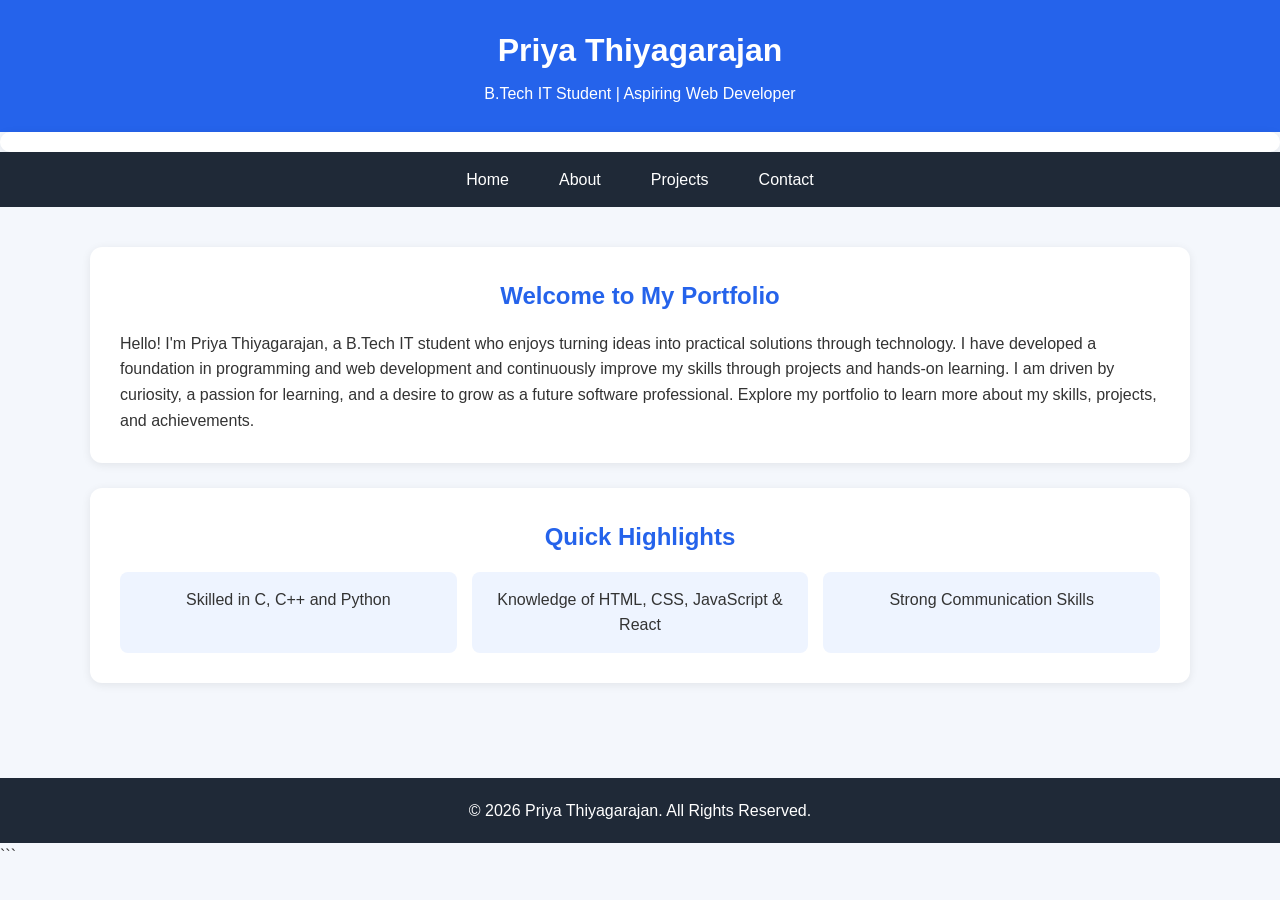
<file: index.html>
<!DOCTYPE html>
<html lang="en">

<head>
<meta charset="UTF-8">

<meta name="viewport" content="width=device-width, initial-scale=1.0">

<meta name="description"
content="Priya's personal portfolio website showcasing projects and skills.">

<meta name="keywords"
content="Portfolio, Student, Web Developer">

<meta name="author"
content="Priya Thiyagarajan">

<title>Home | Priya Thiyagarajan</title>

<style>

*{
    margin:0;
    padding:0;
    box-sizing:border-box;
    font-family:Arial, sans-serif;
}

body{
    background:#f4f7fc;
    color:#333;
    line-height:1.6;
}

/* Header */

header{
    background:#2563eb;
    color:white;
    text-align:center;
    padding:25px;
}

header h1{
    margin-bottom:5px;
}                                                                           

header p{
    font-size:1rem;
}

/* Navigation */

nav{
    background:#1f2937;
}

nav ul{
    list-style:none;
    display:flex;
    justify-content:center;
}

nav ul li{
    margin:0;
}

nav ul li a{
    display:block;
    color:white;
    text-decoration:none;
    padding:15px 25px;
}

nav ul li a:hover{
    background:#2563eb;
}

/* Main Content */

.container{
    width:90%;
    max-width:1100px;
    margin:auto;
    padding:40px 0;
}

.card{
    background:white;
    padding:30px;
    border-radius:12px;
    box-shadow:0 2px 10px rgba(0,0,0,0.08);
    margin-bottom:25px;
}

.card h2{
    color:#2563eb;
    margin-bottom:15px;
}

.highlight-grid{
    display:grid;
    grid-template-columns:repeat(auto-fit,minmax(250px,1fr));
    gap:15px;
}

.highlight{
    background:#eef4ff;
    padding:15px;
    border-radius:8px;
    text-align:center;
    font-weight:500;
}

/* Footer */

footer{
    background:#1f2937;
    color:white;
    text-align:center;
    padding:20px;
    margin-top:30px;
}

</style>

</head>

<body>

<header>
    <h1>Priya Thiyagarajan</h1>
    <p>B.Tech IT Student | Aspiring Web Developer</p>
</header>
<section style="background:white;
    padding:10px;
    border-radius:10px;
    box-shadow:0 2px 10px rgba(0,0,0,0.08);
    margin-bottom:0px;">
        
    </section>
<nav aria-label="Main Navigation">
    <ul>
        <li><a href="index.html">Home   </a></li>
        <li><a href="about.html">About       </a></li>
        <li><a href="projects.html">Projects   </a></li>
        <li><a href="contact.html">Contact</a></li>
    </ul>
</nav>



<main>

<div class="container">

    <section class="card" aria-labelledby="hero-title">
    <center>
        <h2 id="hero-title">Welcome to My Portfolio</h2>
    </center>
        <p>
            Hello! I'm Priya Thiyagarajan, a B.Tech IT student who enjoys turning ideas into practical solutions through technology. I have developed a foundation in programming and web development and continuously improve my skills through projects and hands-on learning. I am driven by curiosity, a passion for learning, and a desire to grow as a future software professional. Explore my portfolio to learn more about my skills, projects, and achievements.
        </p>

    </section>

    <section class="card">
        <center>
        <h2>Quick Highlights</h2>
        </center>


        <div class="highlight-grid">

            

            <div class="highlight">
                 Skilled in C, C++ and Python
            </div>

            <div class="highlight">
                Knowledge of HTML, CSS, JavaScript & React
            </div>


            <div class="highlight">
                Strong Communication Skills
            </div>


        </div>

    </section>

</div>

</main>

<footer>
    <p>© 2026 Priya Thiyagarajan. All Rights Reserved.</p>
</footer>

</body>
</html>
```
</file>
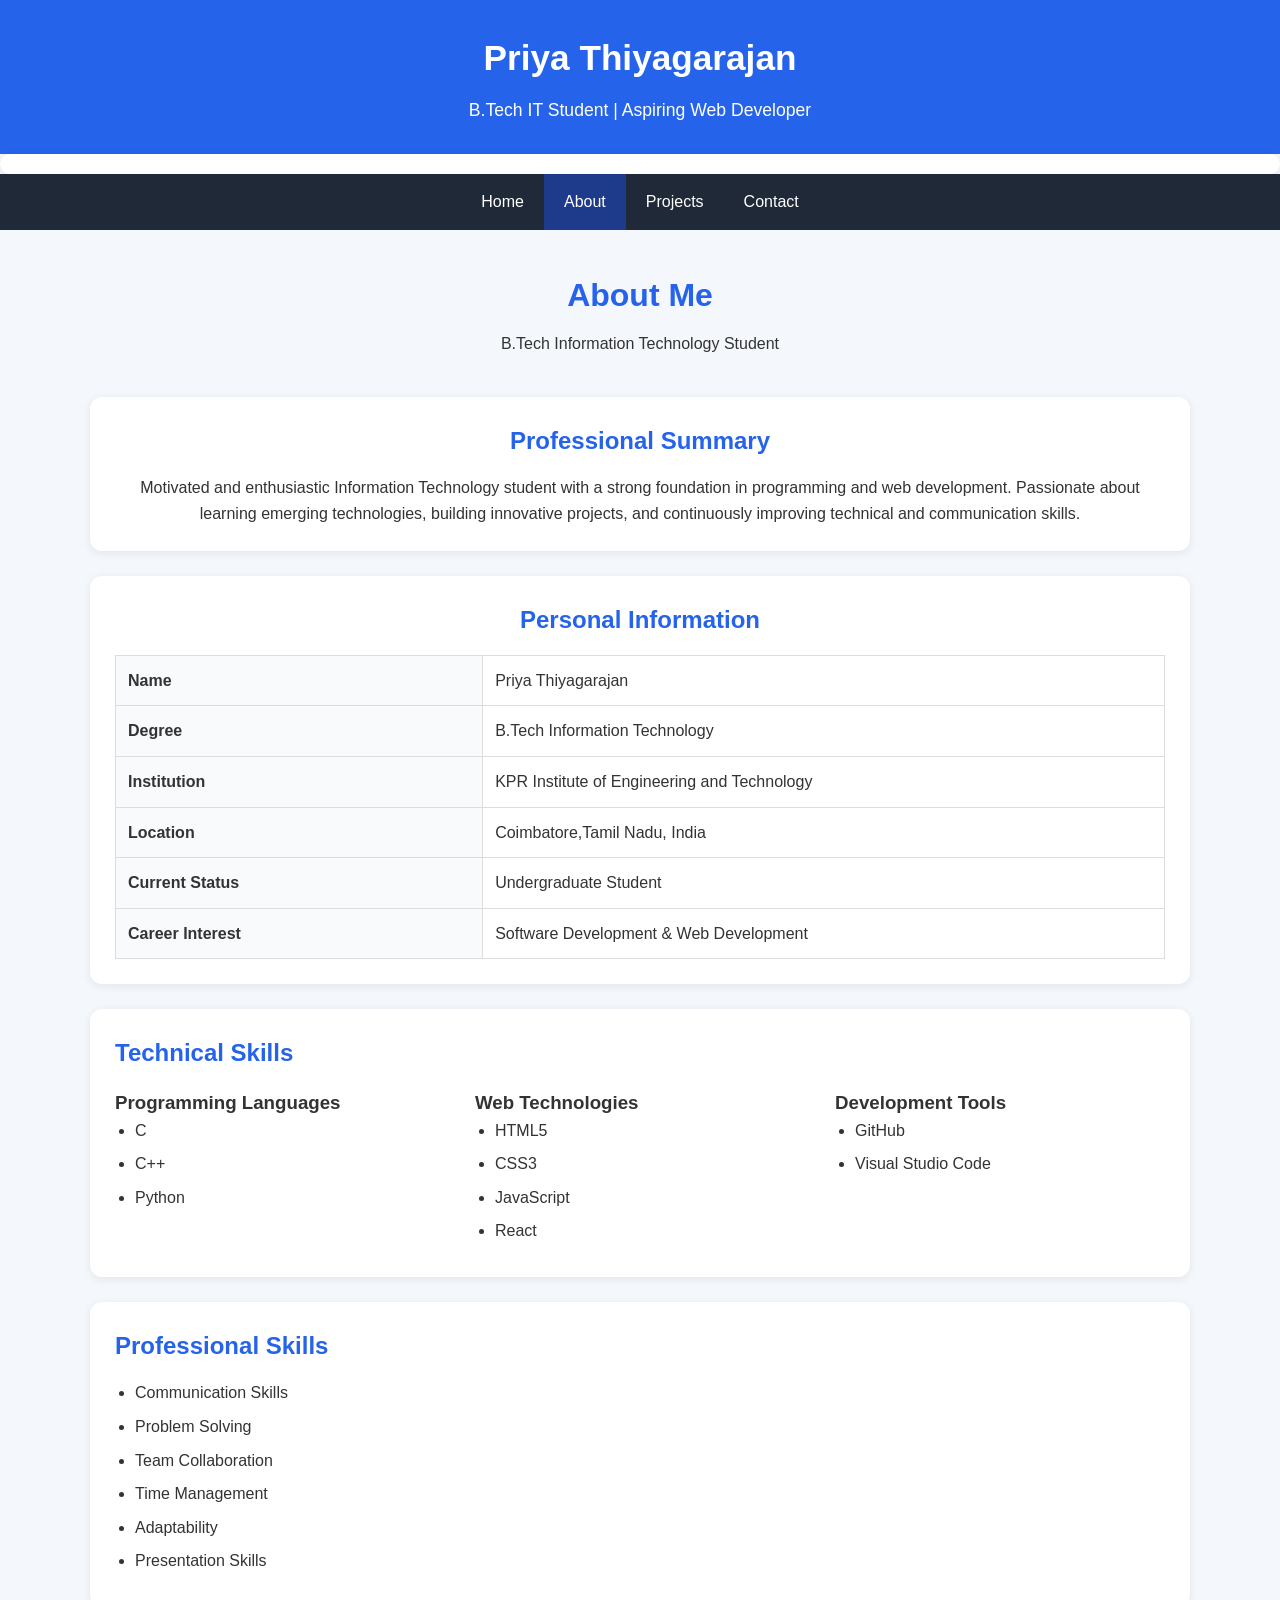
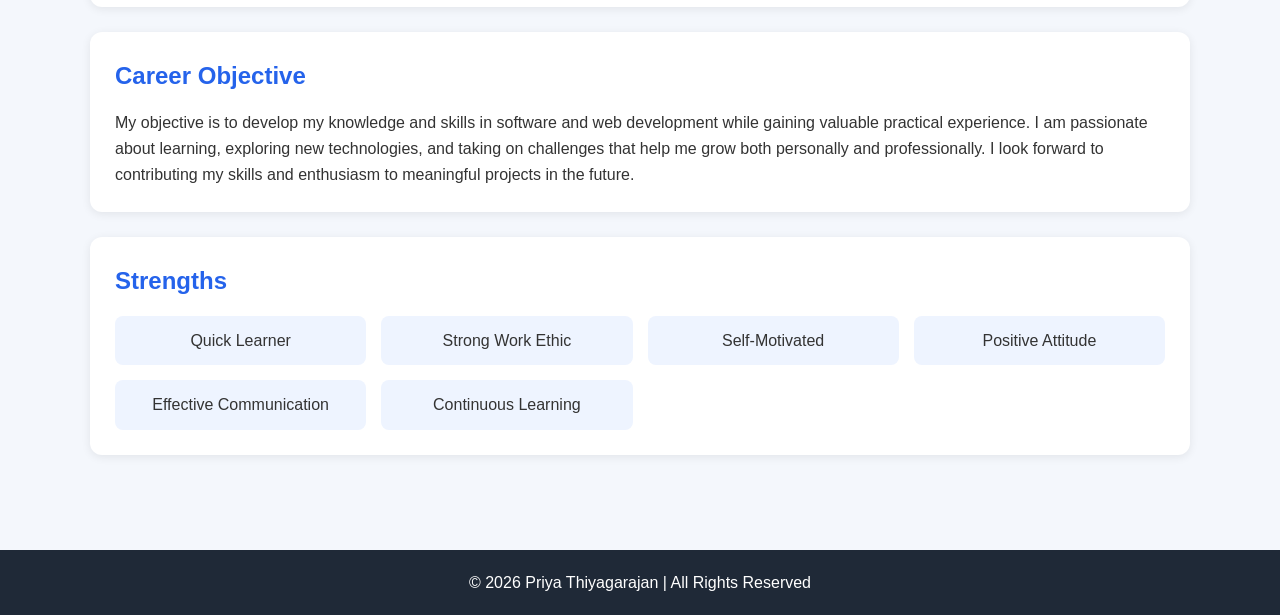
<file: about.html>
<!DOCTYPE html>
<html lang="en">
<head>
<meta charset="UTF-8">
<meta name="viewport" content="width=device-width, initial-scale=1.0">
<title>About Me | Priya Thiyagarajan</title>

<style>
*{
    margin:0;
    padding:0;
    box-sizing:border-box;
    font-family: Arial, sans-serif;
}

body{
    background:#f4f7fc;
    color:#333;
    line-height:1.6;
}
header{
    background:#2563eb;
    color:white;
    text-align:center;
    padding:30px 20px;
}

header h1{
    margin-bottom:10px;
    font-size:2.2rem;
}

header p{
    font-size:1.1rem;
}

nav{
    background:#1f2937;
    display:flex;
    justify-content:center;
    flex-wrap:wrap;
}

nav a{
    color:white;
    text-decoration:none;
    padding:15px 20px;
    transition:0.3s;
}

nav a:hover{
    background:#1d4ed8;
}

nav a.active{
    background:#1e3a8a;
}

.container{
    width:90%;
    max-width:1100px;
    margin:auto;
    padding:40px 0;
}

.page-title{
    text-align:center;
    margin-bottom:40px;
}

.page-title h1{
    color:#2563eb;
    margin-bottom:10px;
}

.card{
    background:white;
    padding:25px;
    border-radius:12px;
    margin-bottom:25px;
    box-shadow:0 2px 10px rgba(0,0,0,0.08);
}

.card h2{
    color:#2563eb;
    margin-bottom:15px;
}

table{
    width:100%;
    border-collapse:collapse;
}

table td{
    padding:12px;
    border:1px solid #ddd;
}

table td:first-child{
    font-weight:bold;
    width:35%;
    background:#f8fafc;
}

.skills-container{
    display:flex;
    gap:30px;
    flex-wrap:wrap;
}

.skill-box{
    flex:1;
    min-width:250px;
}

ul{
    padding-left:20px;
}

li{
    margin-bottom:8px;
}

.strengths{
    display:grid;
    grid-template-columns:repeat(auto-fit,minmax(250px,1fr));
    gap:15px;
}

.strength-item{
    background:#eef4ff;
    padding:12px;
    border-radius:8px;
    text-align:center;
    font-weight:500;
}

footer{
    text-align:center;
    padding:20px;
    background:#1f2937;
    color:white;
    margin-top:30px;
}
</style>
</head>

<body>
    <header>
    <h1>Priya Thiyagarajan</h1>
    <p>B.Tech IT Student | Aspiring Web Developer</p>
</header>
<section style="background:white;
    padding:10px;
    border-radius:10px;
    box-shadow:0 2px 10px rgba(0,0,0,0.08);
    margin-bottom:0px;">
        
    </section>
<nav>
    <a href="index.html">Home        </a>
    <a href="about.html" class="active">About       </a>
    <a href="projects.html">Projects       </a>
    <a href="contact.html">Contact</a>
</nav>

    <main>

<div class="container">

    <div class="page-title">
        <h1>About Me</h1>
        <p>B.Tech Information Technology Student</p>
    </div>

    <div class="card">
        <center>
        <h2>Professional Summary</h2>
        <p>
            Motivated and enthusiastic Information Technology student with a strong foundation
            in programming and web development. Passionate about learning emerging technologies,
            building innovative projects, and continuously improving technical and communication skills.
        </p>
        </center>
        </div>

    <div class="card">
        <center>
        <h2>Personal Information</h2>
        </center>
        <table>
            <tr>
                <td>Name</td>
                <td>Priya Thiyagarajan</td>
            </tr>

            <tr>
                <td>Degree</td>
                <td>B.Tech Information Technology</td>
            </tr>

            <tr>
                <td>Institution</td>
                <td>KPR Institute of Engineering and Technology</td>
            </tr>

            <tr>
                <td>Location</td>
                <td>Coimbatore,Tamil Nadu, India</td>
            </tr>

            <tr>
                <td>Current Status</td>
                <td>Undergraduate Student</td>
            </tr>

            <tr>
                <td>Career Interest</td>
                <td>Software Development & Web Development</td>
            </tr>
        </table>
    </div>

    <div class="card">
        <h2>Technical Skills</h2>

        <div class="skills-container">

            <div class="skill-box">
                <h3>Programming Languages</h3>
                <ul>
                    <li>C</li>
                    <li>C++</li>
                    <li>Python</li>
                </ul>
            </div>

            <div class="skill-box">
                <h3>Web Technologies</h3>
                <ul>
                    <li>HTML5</li>
                    <li>CSS3</li>
                    <li>JavaScript</li>
                    <li>React</li>
                </ul>
            </div>

            <div class="skill-box">
                <h3>Development Tools</h3>
                <ul>
                    <li>GitHub</li>
                    <li>Visual Studio Code</li>
                </ul>
            </div>

        </div>
    </div>

    <div class="card">
        <h2>Professional Skills</h2>

        <ul>
            <li>Communication Skills</li>
            <li>Problem Solving</li>
            <li>Team Collaboration</li>
            <li>Time Management</li>
            <li>Adaptability</li>
            <li>Presentation Skills</li>
        </ul>
    </div>

    <div class="card">
        <h2>Career Objective</h2>

        <p>
            My objective is to develop my knowledge and skills in software and web development while gaining valuable practical experience. I am passionate about learning, exploring new technologies, and taking on challenges that help me grow both personally and professionally. I look forward to contributing my skills and enthusiasm to meaningful projects in the future.

        </p>
    </div>

    <div class="card">
        <h2>Strengths</h2>

        <div class="strengths">
            <div class="strength-item">Quick Learner</div>
            <div class="strength-item">Strong Work Ethic</div>
            <div class="strength-item">Self-Motivated</div>
            <div class="strength-item">Positive Attitude</div>
            <div class="strength-item">Effective Communication</div>
            <div class="strength-item">Continuous Learning</div>
        </div>
    </div>

</div>

<footer>
    © 2026 Priya Thiyagarajan | All Rights Reserved
</footer>

</body>
</html>
</file>
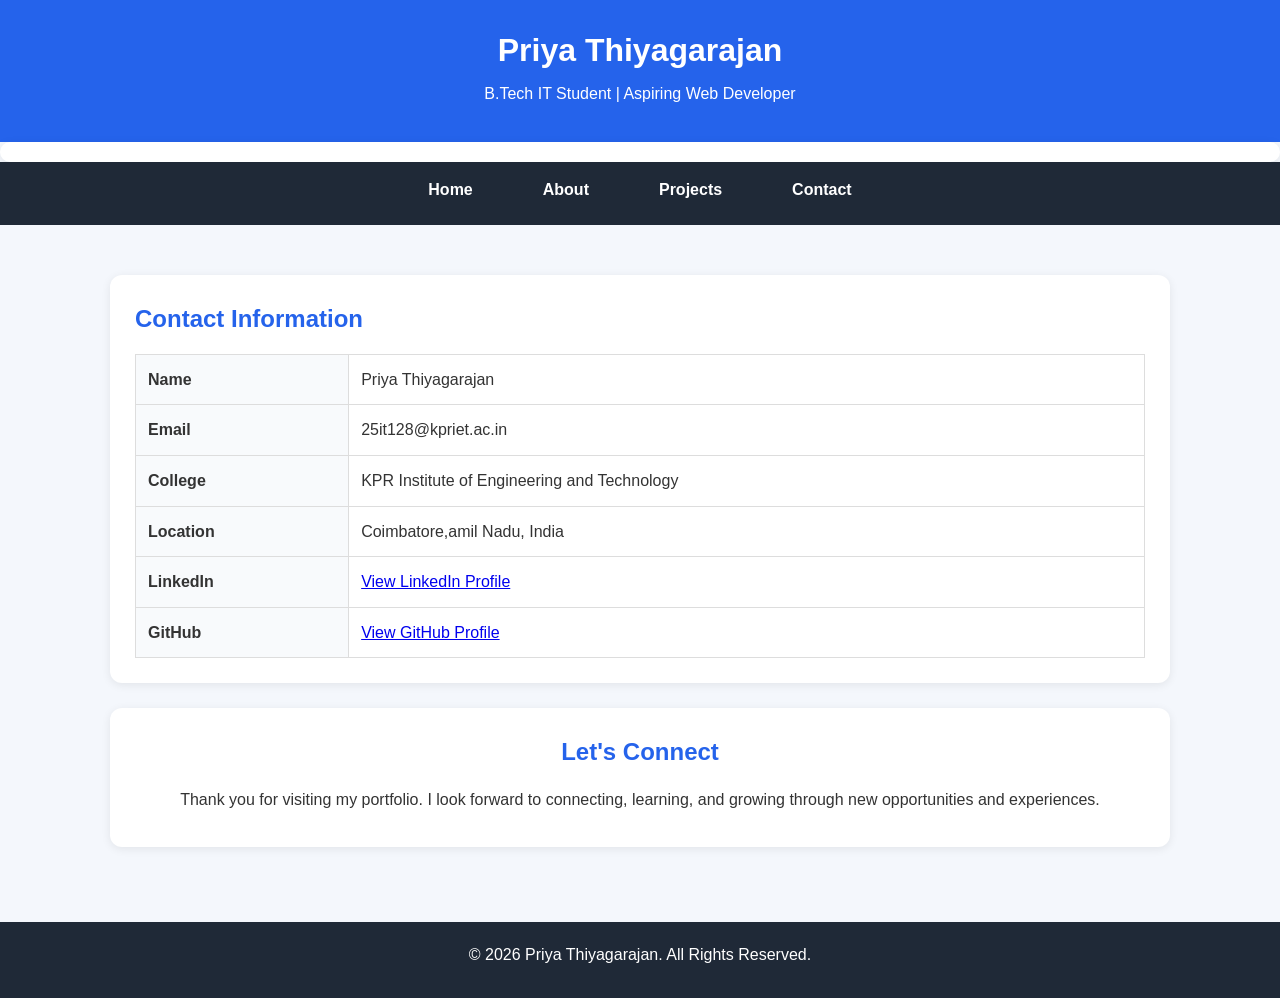
<file: contact.html>
<!DOCTYPE html>
<html lang="en">
<head>
    <meta charset="UTF-8">
    <meta name="viewport" content="width=device-width, initial-scale=1.0">
    <title>Contact | Priya Thiyagarajan</title>

    <style>
        body{

font-family: Arial, sans-serif;

margin:0;

line-height:1.6;

}

header{
background:#333;

color:white;

text-align:center;

padding:20px;

}

nav ul{

display:flex;

justify-content:center;

gap:20px;

list-style:none;

padding:0;

}

nav a{

text-decoration:none;

font-weight:bold;

}

main{

padding:20px;

}

section{

margin-bottom:30px;

}

footer{

text-align:center;

padding:20px;

background:#f4f4f4;

}

a:focus,
button:focus,
input:focus,
textarea:focus{

outline:3px solid blue;

}

.container{
    width:90%;
    max-width:1100px;
    margin:auto;
    padding:40px 0;
}

.page-title{
    text-align:center;
    margin-bottom:40px;
}

.page-title h1{
    color:#2563eb;
    margin-bottom:10px;
}

.card{
    background:white;
    padding:25px;
    border-radius:12px;
    margin-bottom:25px;
    box-shadow:0 2px 10px rgba(0,0,0,0.08);
}
/* ===== GLOBAL STYLES ===== */

*{
    margin:0;
    padding:0px;
    box-sizing:border-box;
    font-family: Arial, Helvetica, sans-serif;
}

body{
    background-color:#f4f7fc;
    color:#333;
    line-height:1.6;
}

/* ===== HEADER ===== */

header{
    background:#2563eb;
    color:white;
    text-align:center;
    padding:25px;
}

header h1{
    margin-bottom:5px;
    font-size:2rem;
}

header p{
    font-size:1rem;
}

/* ===== NAVIGATION ===== */

nav{
    background:#1f2937;
}

nav ul{
    list-style:none;
    display:flex;
    justify-content:center;
    flex-wrap:wrap;
}

nav ul li a{
    display:block;
    color:white;
    text-decoration:none;
    padding:15px 25px;
    transition:0.3s;
}

nav ul li a:hover{
    background:#2563eb;
}

/* ===== MAIN CONTENT ===== */

main{
    width:90%;
    max-width:1100px;
    margin:30px auto;
}

/* ===== WHITE CONTENT BOXES ===== */

section,
article{
    background:white;
    padding:25px;
    margin-bottom:25px;
    border-radius:12px;
    box-shadow:0 2px 10px rgba(0,0,0,0.08);
}

section h2,
article h3{
    color:#2563eb;
    margin-bottom:15px;
}

p{
    margin-bottom:10px;
}

/* ===== TABLES ===== */

table{
    width:100%;
    border-collapse:collapse;
    margin-top:15px;
}

table td,
table th{
    border:1px solid #ddd;
    padding:12px;
}

table th{
    background:#2563eb;
    color:white;
}

table td:first-child{
    font-weight:bold;
    background:#f8fafc;
}

/* ===== LISTS ===== */

ul{
    padding-left:20px;
}

li{
    margin-bottom:8px;
}

/* ===== CONTACT FORM ===== */

form{
    display:flex;
    flex-direction:column;
    gap:15px;
}

input,
textarea{
    padding:12px;
    border:1px solid #ccc;
    border-radius:6px;
}

button{
    background:#2563eb;
    color:white;
    border:none;
    padding:12px;
    border-radius:6px;
    cursor:pointer;
}

button:hover{
    background:#1d4ed8;
}

/* ===== FOOTER ===== */

footer{
    background:#1f2937;
    color:white;
    text-align:center;
    padding:20px;
    margin-top:30px;
}

/* ===== RESPONSIVE ===== */

@media(max-width:768px){

    nav ul{
        flex-direction:column;
        text-align:center;
    }

    header h1{
        font-size:1.6rem;
    }

}

    </style>
</head>

<body>

<header>
    <h1>Priya Thiyagarajan</h1>
    <p>B.Tech IT Student | Aspiring Web Developer</p>
</header>
    <section style="background:white;
    padding:10px;
    border-radius:10px;
    box-shadow:0 2px 10px rgba(0,0,0,0.08);
    margin-bottom:0px;">
        
    </section>

<nav aria-label="Main Navigation">
    <ul>
        <li><a href="index.html">Home</a></li>
        <li><a href="about.html">About</a></li>
        <li><a href="projects.html">Projects</a></li>
        <li><a href="contact.html">Contact</a></li>
    </ul>
</nav>

<main>

    <section aria-labelledby="contact-heading">

        <h2 id="contact-heading">Contact Information</h2>

        <table>
            <tr>
                <td><strong>Name</strong></td>
                <td>Priya Thiyagarajan</td>
            </tr>

            <tr>
                <td><strong>Email</strong></td>
                <td>25it128@kpriet.ac.in</td>
            </tr>

            <tr>
                <td><strong>College</strong></td>
                <td>KPR Institute of Engineering and Technology</td>
            </tr>

            <tr>
                <td><strong>Location</strong></td>
                <td>Coimbatore,amil Nadu, India</td>
            </tr>

            <tr>
                <td><strong>LinkedIn</strong></td>
                <td>
                    <a href="https://www.linkedin.com/in/priya-thiyagarajan-110914383?utm_source=share_via&utm_content=profile&utm_medium=member_android" target="_blank">
                        View LinkedIn Profile
                    </a>
                </td>
            </tr>

            <tr>
                <td><strong>GitHub</strong></td>
                <td>
                    <a href="https://github.com/Priya-28-sys" target="_blank">
                        View GitHub Profile
                    </a>
                </td>
            </tr>
        </table>

    </section>

    <section>
        <center>
        
            <h2>Let's Connect</h2
        </center>

<p>
Thank you for visiting my portfolio. I look forward to connecting, learning, and growing through new opportunities and experiences.
</p>

        

    </section>

</main>

<footer>
    <p>© 2026 Priya Thiyagarajan. All Rights Reserved.</p>
</footer>

</body>
</html>
</file>
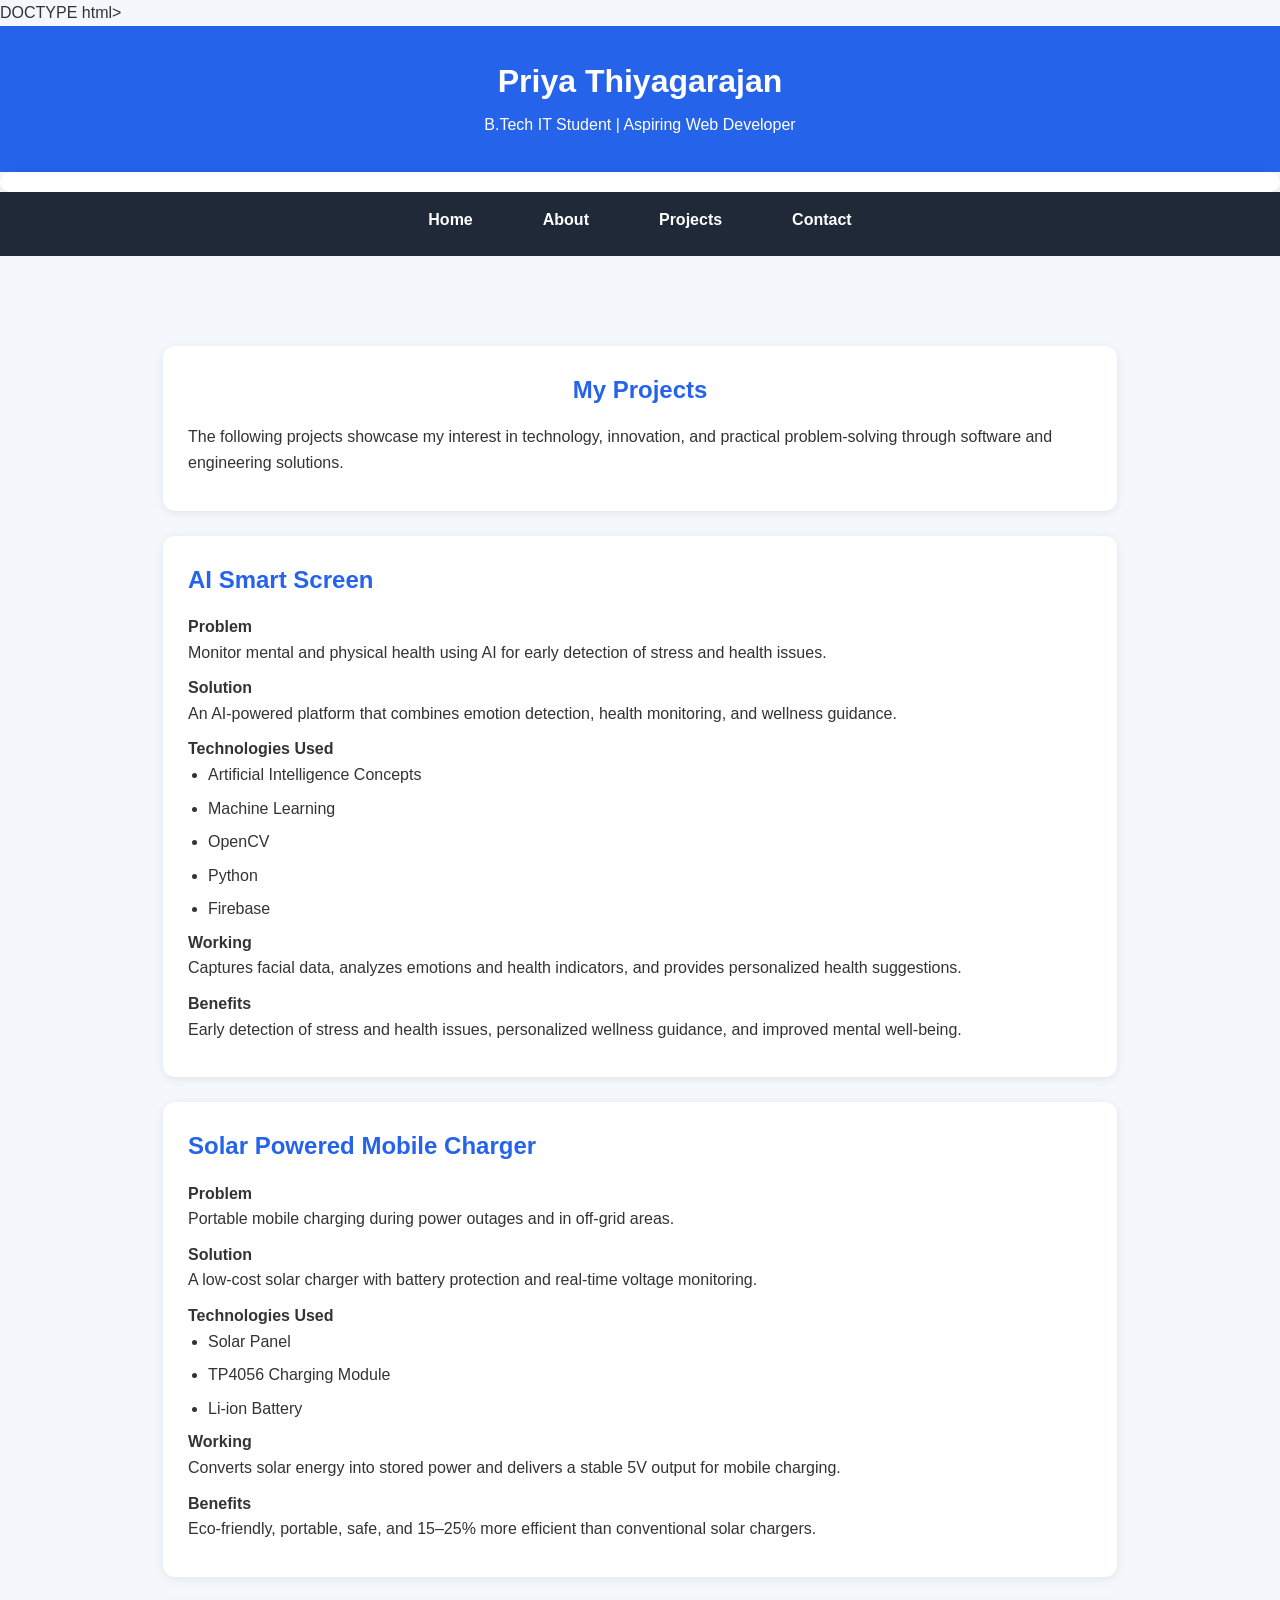
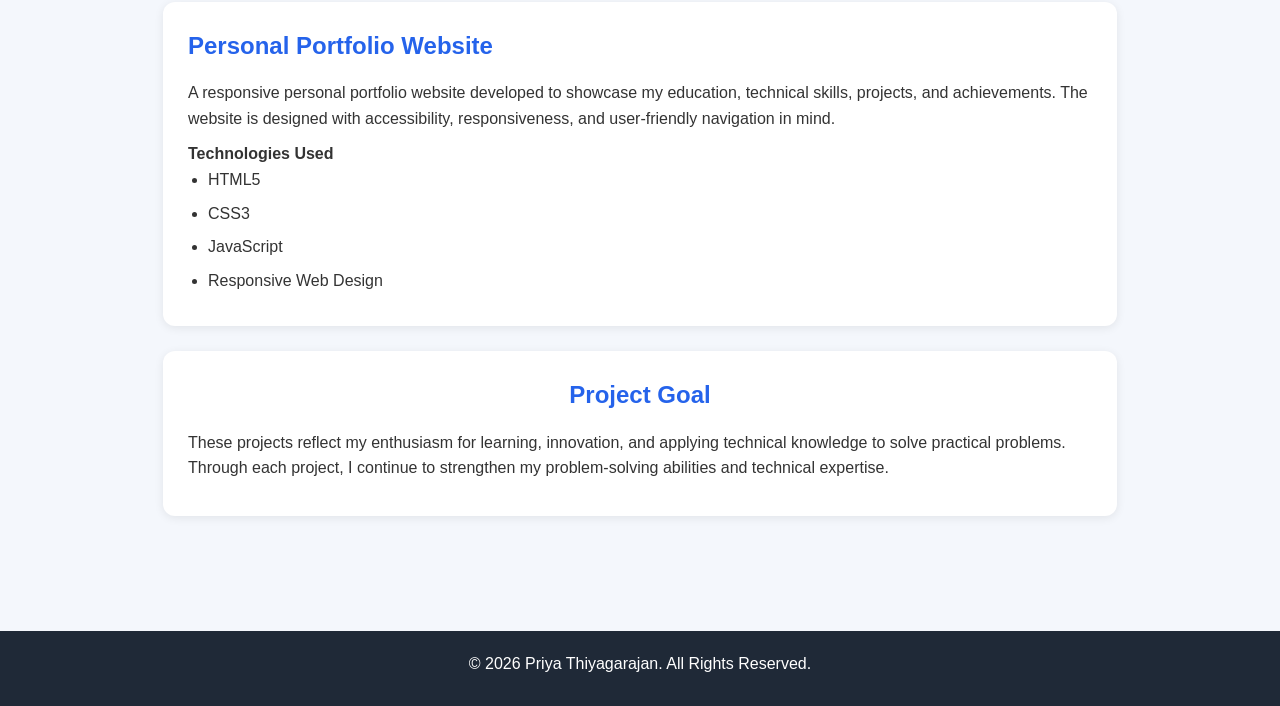
<file: projects.html>
DOCTYPE html>
<html lang="en">
<head>
    <meta charset="UTF-8">
    <meta name="viewport" content="width=device-width, initial-scale=1.0">
    <title>Projects | Explore My Portfolio</title>
    <style>
    body{

font-family: Arial, sans-serif;

margin:0;

line-height:1.6;

}

header{
background:#333;

color:white;

text-align:center;

padding:20px;

}

nav ul{

display:flex;

justify-content:center;

gap:20px;

list-style:none;

padding:0;

}

nav a{

text-decoration:none;

font-weight:bold;

}

main{

padding:20px;

}

section{

margin-bottom:30px;

}

footer{

text-align:center;

padding:20px;

background:#f4f4f4;

}

a:focus,
button:focus,
input:focus,
textarea:focus{

outline:3px solid blue;

}

.container{
    width:90%;
    max-width:1100px;
    margin:auto;
    padding:40px 0;
}

.page-title{
    text-align:center;
    margin-bottom:40px;
}

.page-title h1{
    color:#2563eb;
    margin-bottom:10px;
}

.card{
    background:white;
    padding:25px;
    border-radius:12px;
    margin-bottom:25px;
    box-shadow:0 2px 10px rgba(0,0,0,0.08);
}
/* ===== GLOBAL STYLES ===== */

*{
    margin:0;
    padding:0px;
    box-sizing:border-box;
    font-family: Arial, Helvetica, sans-serif;
}

body{
    background-color:#f4f7fc;
    color:#333;
    line-height:1.6;
}

/* ===== HEADER ===== */

header{
    background:#2563eb;
    color:white;
    text-align:center;
    padding:25px;
}

header h1{
    margin-bottom:5px;
    font-size:2rem;
}

header p{
    font-size:1rem;
}

/* ===== NAVIGATION ===== */

nav{
    background:#1f2937;
}

nav ul{
    list-style:none;
    display:flex;
    justify-content:center;
    flex-wrap:wrap;
}

nav ul li a{
    display:block;
    color:white;
    text-decoration:none;
    padding:15px 25px;
    transition:0.3s;
}

nav ul li a:hover{
    background:#2563eb;
}

/* ===== MAIN CONTENT ===== */

main{
    width:90%;
    max-width:1100px;
    margin:30px auto;
}

/* ===== WHITE CONTENT BOXES ===== */

section,
article{
    background:white;
    padding:25px;
    margin-bottom:25px;
    border-radius:12px;
    box-shadow:0 2px 10px rgba(0,0,0,0.08);
}

section h2,
article h3{
    color:#2563eb;
    margin-bottom:15px;
}

p{
    margin-bottom:10px;
}

/* ===== TABLES ===== */

table{
    width:100%;
    border-collapse:collapse;
    margin-top:15px;
}

table td,
table th{
    border:1px solid #ddd;
    padding:12px;
}

table th{
    background:#2563eb;
    color:white;
}

table td:first-child{
    font-weight:bold;
    background:#f8fafc;
}

/* ===== LISTS ===== */

ul{
    padding-left:20px;
}

li{
    margin-bottom:8px;
}

/* ===== CONTACT FORM ===== */

form{
    display:flex;
    flex-direction:column;
    gap:15px;
}

input,
textarea{
    padding:12px;
    border:1px solid #ccc;
    border-radius:6px;
}

button{
    background:#2563eb;
    color:white;
    border:none;
    padding:12px;
    border-radius:6px;
    cursor:pointer;
}

button:hover{
    background:#1d4ed8;
}

/* ===== FOOTER ===== */

footer{
    background:#1f2937;
    color:white;
    text-align:center;
    padding:20px;
    margin-top:30px;
}

/* ===== RESPONSIVE ===== */

@media(max-width:768px){

    nav ul{
        flex-direction:column;
        text-align:center;
    }

    header h1{
        font-size:1.6rem;
    }

}
footer{
    background:#1f2937;
    color:white;
    text-align:center;
    padding:20px;
    margin-top:30px;
}
</style>
    
</head>

<body>

    <header>
        <h1><h1>Priya Thiyagarajan</h1>
        <p>B.Tech IT Student | Aspiring Web Developer</p>
</h1>
    </header>
    <section style="background:white;
    padding:10px;
    border-radius:10px;
    box-shadow:0 2px 10px rgba(0,0,0,0.08);
    margin-bottom:0px;">
        
    </section>
    <nav aria-label="Main Navigation">
        <ul>
            <li><a href="index.html">Home</a></li>
            <li><a href="about.html">About</a></li>
            <li><a href="projects.html">Projects</a></li>
            <li><a href="contact.html">Contact</a></li>
        </ul>
    </nav>

<main>

<div class="container">

    <section class="card">
        <center>
        <h2>My Projects</h2>
        </center>
        <p>
            The following projects showcase my interest in technology,
            innovation, and practical problem-solving through software
            and engineering solutions.
        </p>
    </section>

    <section class="card">

        <h2>AI Smart Screen</h2>

        <h4>
            Problem
        </h4>
<p>
Monitor mental and physical health using AI for early detection of stress and health issues.
</p>
        <h4>
            Solution
        </h4>
<p>
An AI-powered platform that combines emotion detection, health monitoring, and wellness guidance.
        </p>

        <h4>Technologies Used</h4>

        <ul>
            <li>Artificial Intelligence Concepts</li>
            <li>Machine Learning</li>
            <li>OpenCV</li>
            <li>Python</li>
            <li>Firebase</li>
        </ul>
<h4>Working</h4>
<p>Captures facial data, analyzes emotions and health indicators, and provides personalized health suggestions.</p>
<h4>Benefits</h4>

<p>Early detection of stress and health issues, personalized wellness guidance, and improved mental well-being.</p>
</section>

    <section class="card">

        <h2>Solar Powered Mobile Charger</h2>
        <h4>
            Problem
        </h4>
        <p>
           Portable mobile charging during power outages and in off-grid areas.
        </p>
        <h4>
            Solution
        </h4>
        <p>
A low-cost solar charger with battery protection and real-time voltage monitoring.
        </p>

        <h4>Technologies Used</h4>

        <ul>
            <li>Solar Panel</li>
            <li>TP4056  Charging Module</li>
            <li>Li-ion Battery</li>
        </ul>
        <h4>
            Working
        </h4>
        <p>
Converts solar energy into stored power and delivers a stable 5V output for mobile charging.
        </p>
<h4>
            Benefits
        </h4>
        <p>
Eco-friendly, portable, safe, and 15–25% more efficient than conventional solar chargers.
        </p>

    </section>

    <section class="card">

        <h2>Personal Portfolio Website</h2>

        <p>
            A responsive personal portfolio website developed to
            showcase my education, technical skills, projects,
            and achievements. The website is designed with
            accessibility, responsiveness, and user-friendly
            navigation in mind.
        </p>

        <h4>Technologies Used</h4>

        <ul>
            <li>HTML5</li>
            <li>CSS3</li>
            <li>JavaScript</li>
            <li>Responsive Web Design</li>
        </ul>
        </section>
<section class="card">
    <center>
        <h2>Project Goal</h2>
    </center>
    <p>
        These projects reflect my enthusiasm for learning, innovation, and applying technical knowledge to solve practical problems. Through each project, I continue to strengthen my problem-solving abilities and technical expertise.
    </p>

    </section>

</div>

</main>
<footer>
    <p>© 2026 Priya Thiyagarajan. All Rights Reserved.</p>
</footer>

</body>
</html>
</file>
